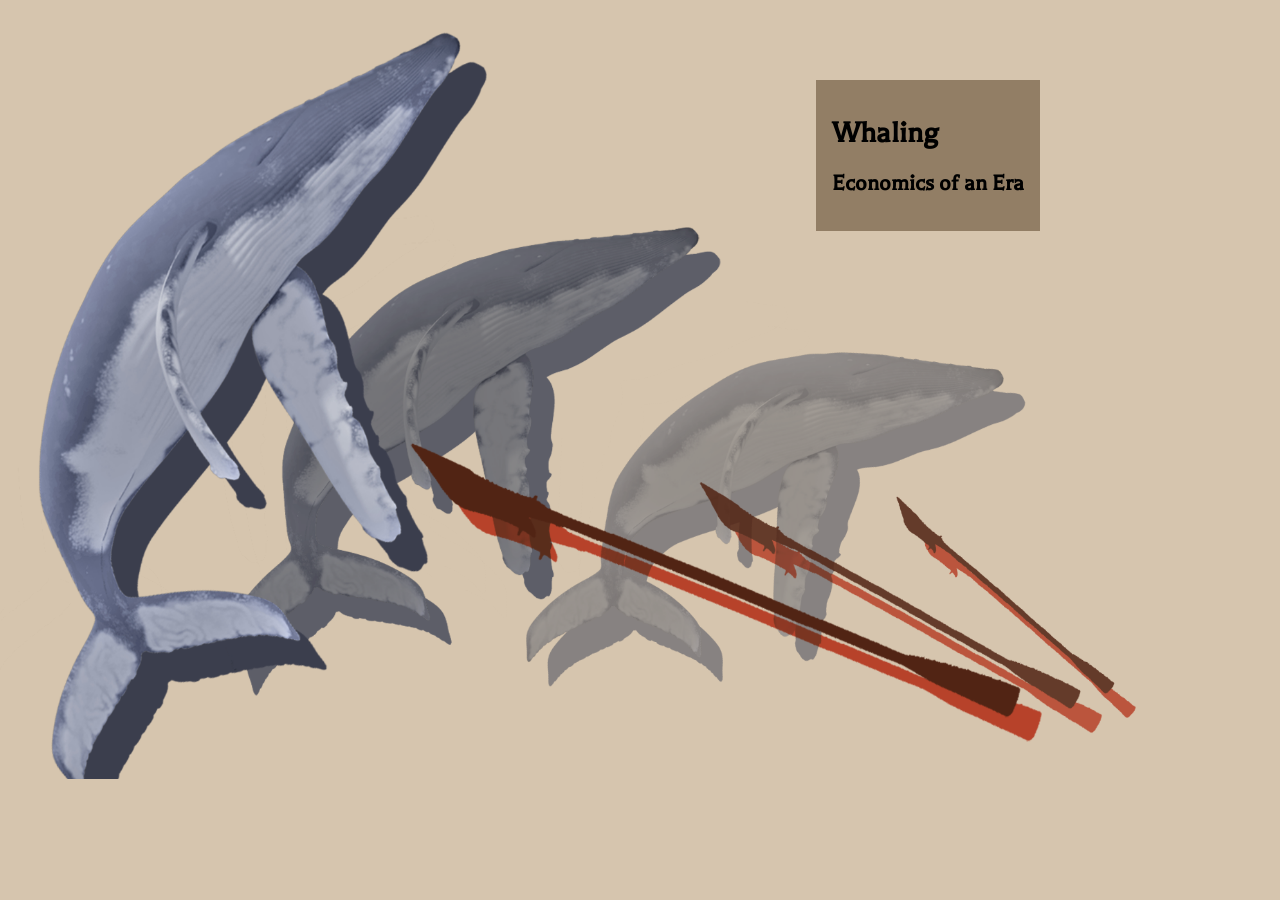
<file: index.html>
<!DOCTYPE html>
<html lang="en">
  <head>
    <title></title>
    <meta charset="UTF-8" />
    <meta name="viewport" content="width=device-width, initial-scale=1" />
    <link rel="preconnect" href="https://fonts.googleapis.com" />
    <link rel="preconnect" href="https://fonts.gstatic.com" crossorigin />
    <link
      href="https://fonts.googleapis.com/css2?family=Balthazar&display=swap"
      rel="stylesheet"
    />
    <link href="final.css" rel="stylesheet" />
  </head>
  <body>
    <div id="mainbg">
      <div class="container">
        <img id="homeImg" src="img/home.png" />
        <div id="homeText" class="grow" onmouseover="showHomeButton()">
          <h1>Whaling</h1>
          <h2>Economics of an Era</h2>
          <a href="pg2.html" id="homePageTurn">
            <img class="shrink" src="img/icon.png">
          </a>
        </div>
      </div>
    </div>
    <script src="final.js"></script>
  </body>
</html>
</file>
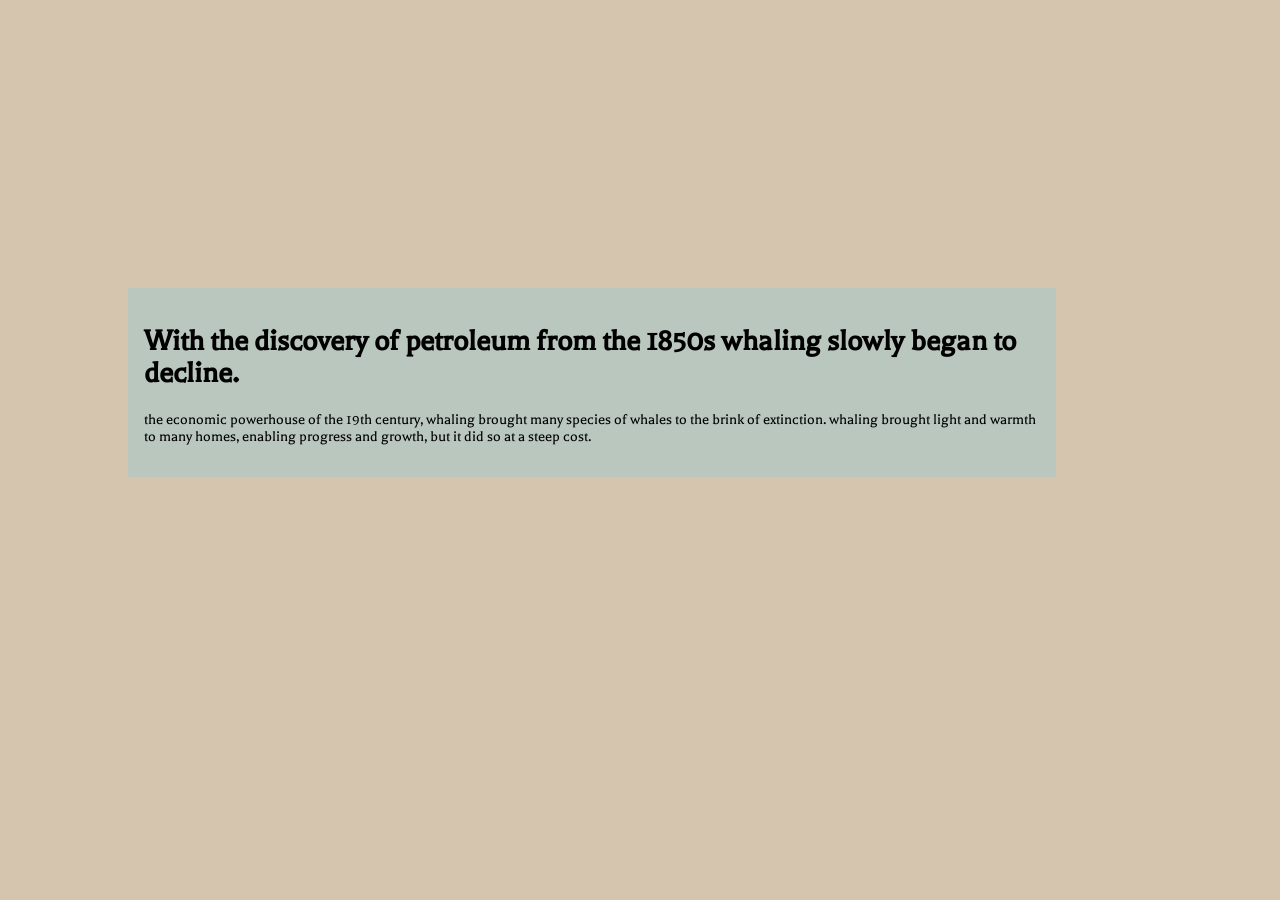
<file: conclusion.html>
<!DOCTYPE html>
<html lang="en">
  <head>
    <title></title>
    <meta charset="UTF-8" />
    <meta name="viewport" content="width=device-width, initial-scale=1" />
    <link href="final.css" rel="stylesheet" />
  </head>
  <body>
    <div id="mainbg">
        <div id="conclusionText" class="grow" onmouseover="showConButton()">
          <h1>
            With the discovery of petroleum from the 1850s whaling slowly began
            to decline.
          </h1>
          <p>
            the economic powerhouse of the 19th century, whaling brought many
            species of whales to the brink of extinction. whaling brought light
            and warmth to many homes, enabling progress and growth, but it did
            so at a steep cost.
          </p>
          <a href="index.html" id="conBttn">
            <img class="shrink" src="img/icon.png">
          </a>
        </div>
    </div>
    <script src="final.js"></script>
  </body>
</html>
</file>
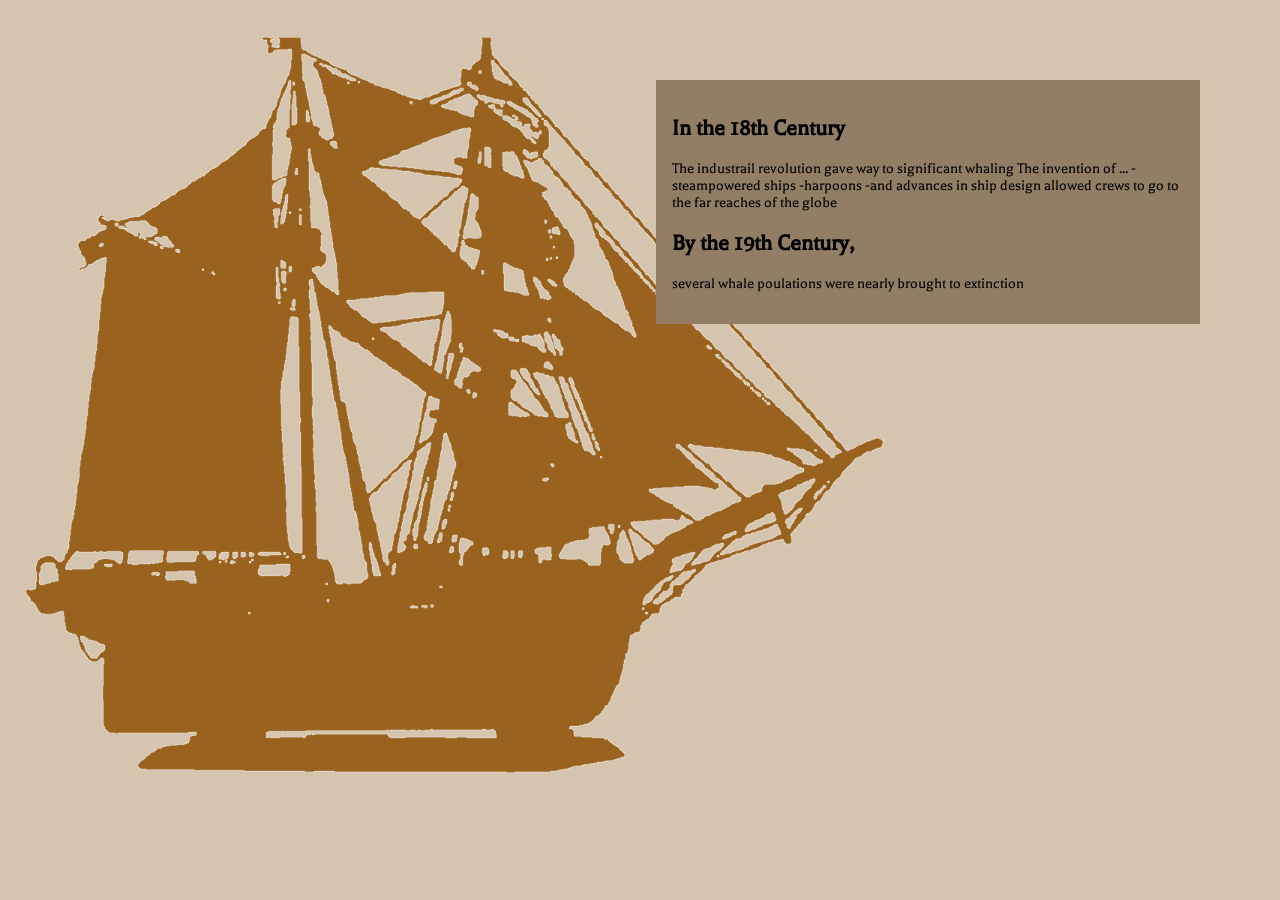
<file: pg2.html>
<!DOCTYPE html>
<html lang="en">
  <head>
    <title></title>
    <meta charset="UTF-8" />
    <meta name="viewport" content="width=device-width, initial-scale=1" />
            <link rel="preconnect" href="https://fonts.googleapis.com">
<link rel="preconnect" href="https://fonts.gstatic.com" crossorigin>
<link href="https://fonts.googleapis.com/css2?family=Balthazar&display=swap" rel="stylesheet">
    <link href="final.css" rel="stylesheet" />
  </head>
  <body>
    <div id="mainbg">
      <div class="container">
        <img id="pg2Img" src="img/ship.png" />
        <div id="pg2Text" class="grow" onmouseover="showPg2Button()">
          <h2>In the 18th Century</h2>
          <p>
            The industrail revolution gave way to significant whaling The
            invention of ... -steampowered ships -harpoons -and advances in ship
            design allowed crews to go to the far reaches of the globe
          </p>
          <h2>By the 19th Century,</h2>
          <p>several whale poulations were nearly brought to extinction </p>
          <a href="pg3.html" id="Page2Turn">
            <img class="shrink" src="img/icon.png">
          </a>
        </div>
      </div>
    </div>
    <script src="final.js"></script>
  </body>
</html>
</file>
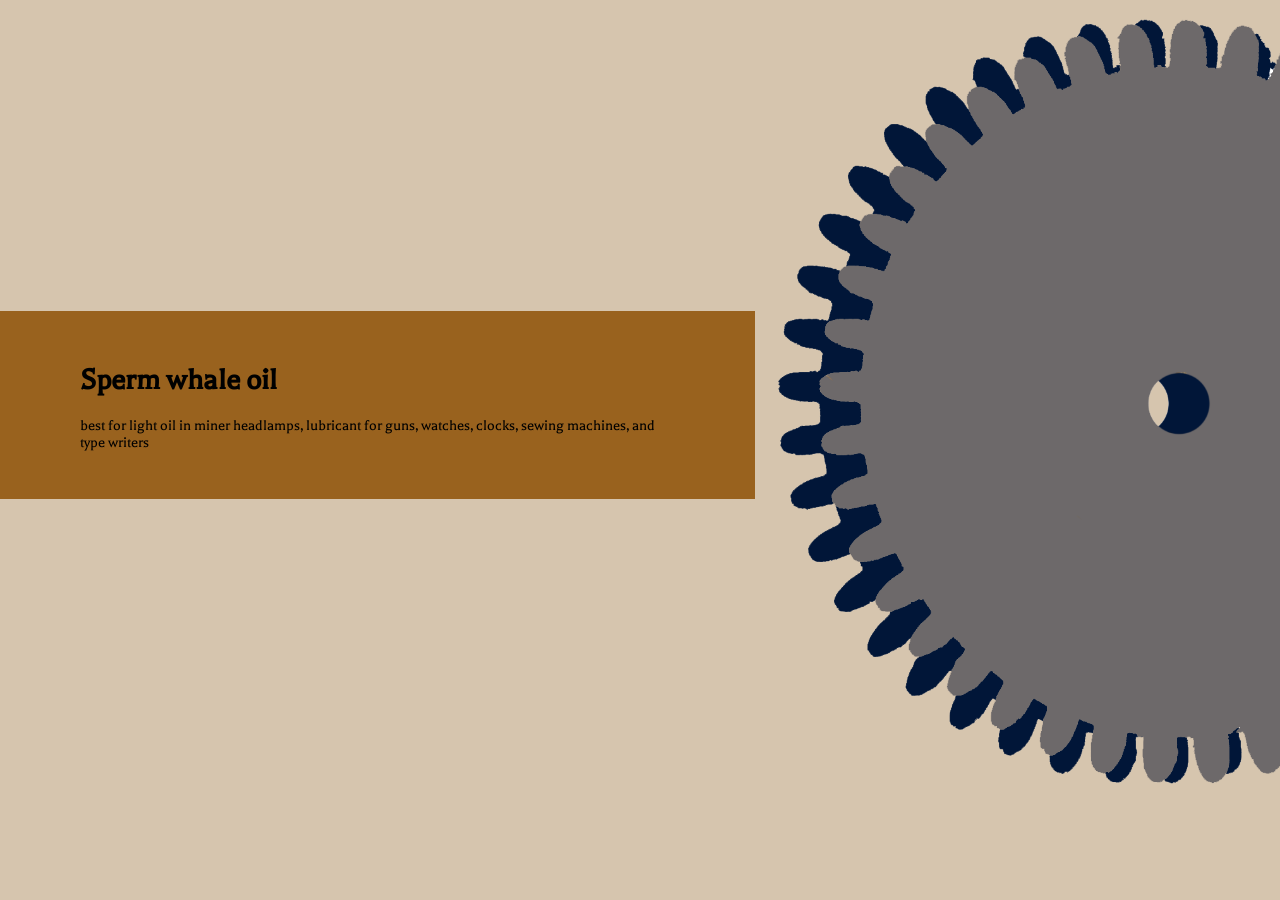
<file: pg3.html>
<!DOCTYPE html>
<html lang="en">
  <head>
    <title></title>
    <meta charset="UTF-8" />
    <meta name="viewport" content="width=device-width, initial-scale=1" />
            <link rel="preconnect" href="https://fonts.googleapis.com">
<link rel="preconnect" href="https://fonts.gstatic.com" crossorigin>
<link href="https://fonts.googleapis.com/css2?family=Balthazar&display=swap" rel="stylesheet">
    <link href="final.css" rel="stylesheet" />
  </head>
  <body>
    <div id="mainbg">
      <div class="container2">
        <div id="pg3Text" class="grow" onmouseover="showPg3Button()">
          <h1>Sperm whale oil</h1>
          <p>
            best for light oil in miner headlamps, lubricant for guns, watches,
            clocks, sewing machines, and type writers
          </p>
          <a href="pg4.html" id="Page3Turn">
            <img class="shrink" src="img/icon.png">
          </a>
        </div>
        <img id="pg3Img" src="img/gear.png" />
      </div>
    </div>
    <script src="final.js"></script>
  </body>
</html>
</file>
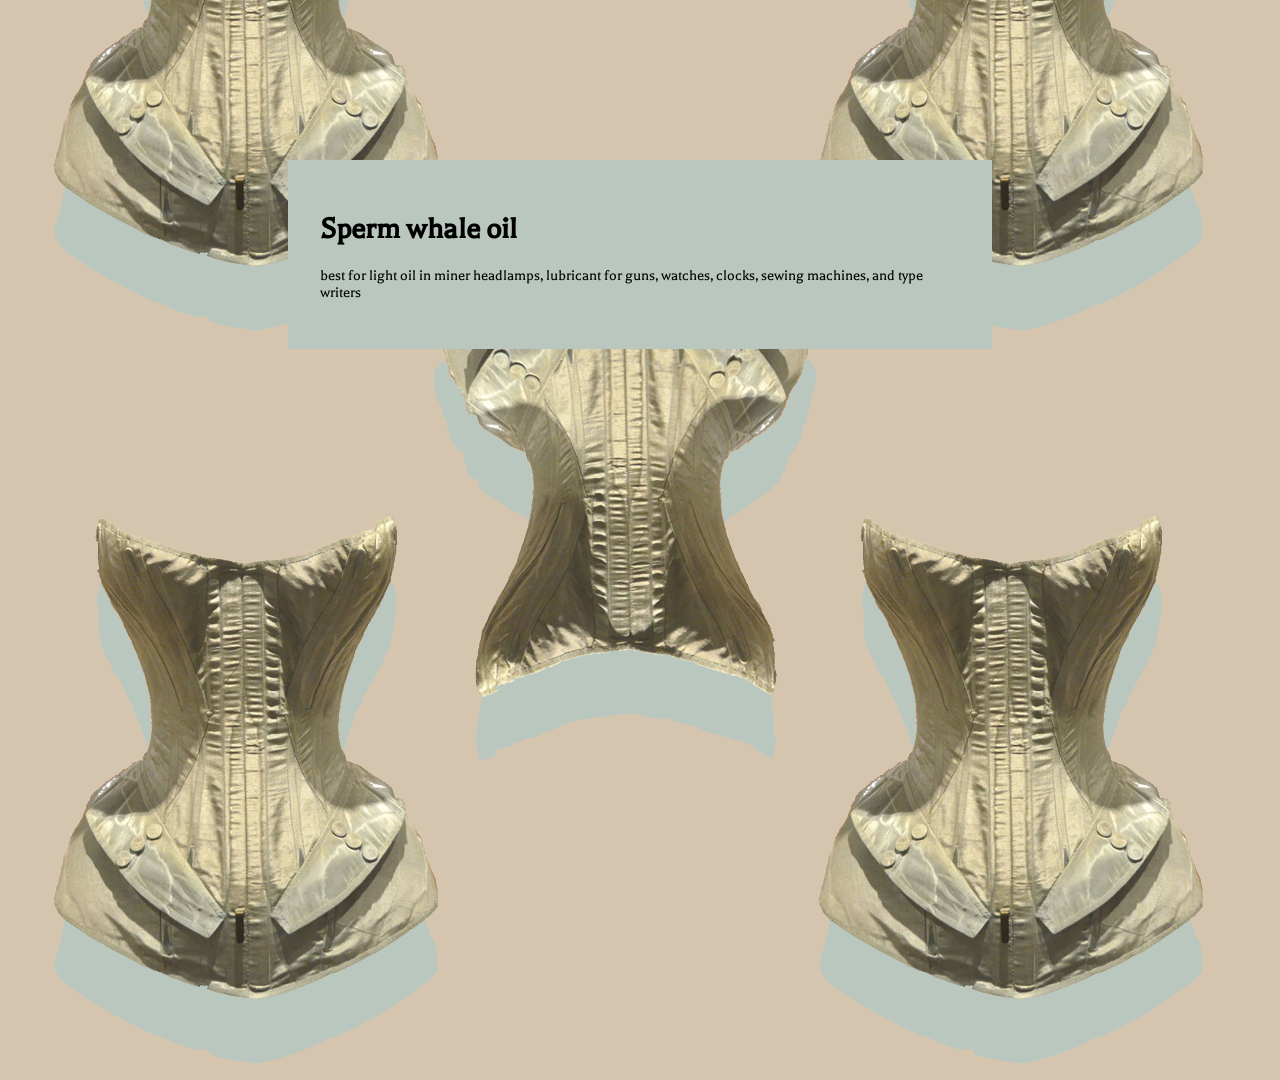
<file: pg4.html>
<!DOCTYPE html>
<html lang="en">
  <head>
    <title></title>
    <meta charset="UTF-8" />
    <meta name="viewport" content="width=device-width, initial-scale=1" />
            <link rel="preconnect" href="https://fonts.googleapis.com">
<link rel="preconnect" href="https://fonts.gstatic.com" crossorigin>
<link href="https://fonts.googleapis.com/css2?family=Balthazar&display=swap" rel="stylesheet">
    <link href="final.css" rel="stylesheet" />
  </head>
  <body>
    <div id="mainbg">
      <div class="containerpg4">
        <img id="pg4Img" src="img/corset.png" />
        <div id="pg4Text" class="grow" onmouseover="showPg4Button()">
          <h1>Sperm whale oil</h1>
          <p>
            best for light oil in miner headlamps, lubricant for guns, watches,
            clocks, sewing machines, and type writers
          </p>
           <a href="pg5.html" id="Page4Turn">
             <img class="shrink" src="img/icon.png">
           </a>
        </div>
      </div>
    </div>
    <script src="final.js"></script>
  </body>
</html>
</file>
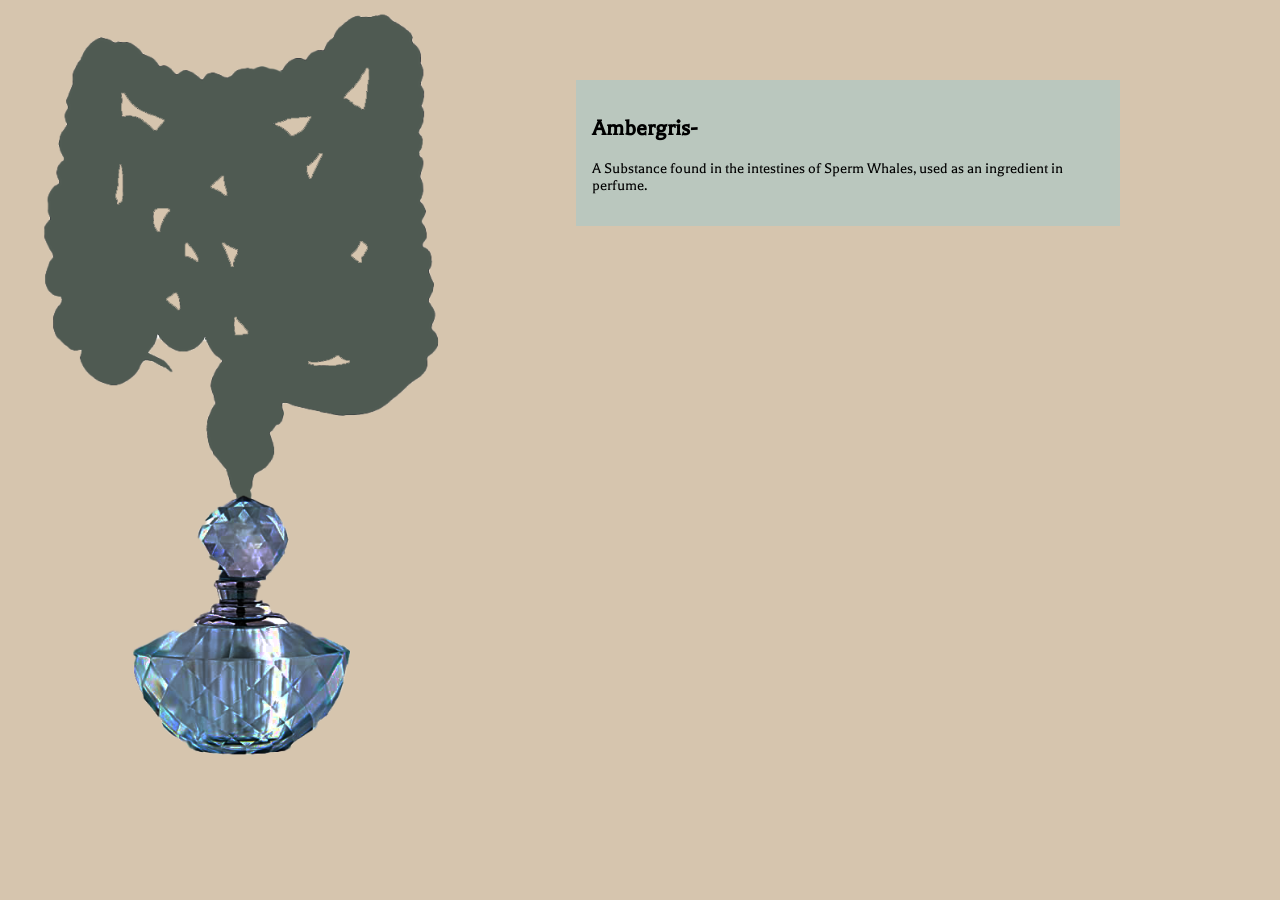
<file: pg5.html>
<!DOCTYPE html>
<html lang="en">
  <head>
    <title></title>
    <meta charset="UTF-8" />
    <meta name="viewport" content="width=device-width, initial-scale=1" />
            <link rel="preconnect" href="https://fonts.googleapis.com">
<link rel="preconnect" href="https://fonts.gstatic.com" crossorigin>
<link href="https://fonts.googleapis.com/css2?family=Balthazar&display=swap" rel="stylesheet">
    <link href="final.css" rel="stylesheet" />
  </head>
  <body>
    <div id="mainbg">
      <div class="container">
        <img id="pg5Img" src="img/perfume.png" />
        <div id="pg5Text" class="grow" onmouseover="showPg5Button()">
          <h2>Ambergris-</h2>
          <p>
            A Substance found in the intestines of Sperm Whales, used as an
            ingredient in perfume.
          </p>
          <a href="pg6.html" id="Page5Turn">
            <img class="shrink" src="img/icon.png">
          </a>
        </div>
      </div>
    </div>
    <script src="final.js"></script>
  </body>
</html>
</file>
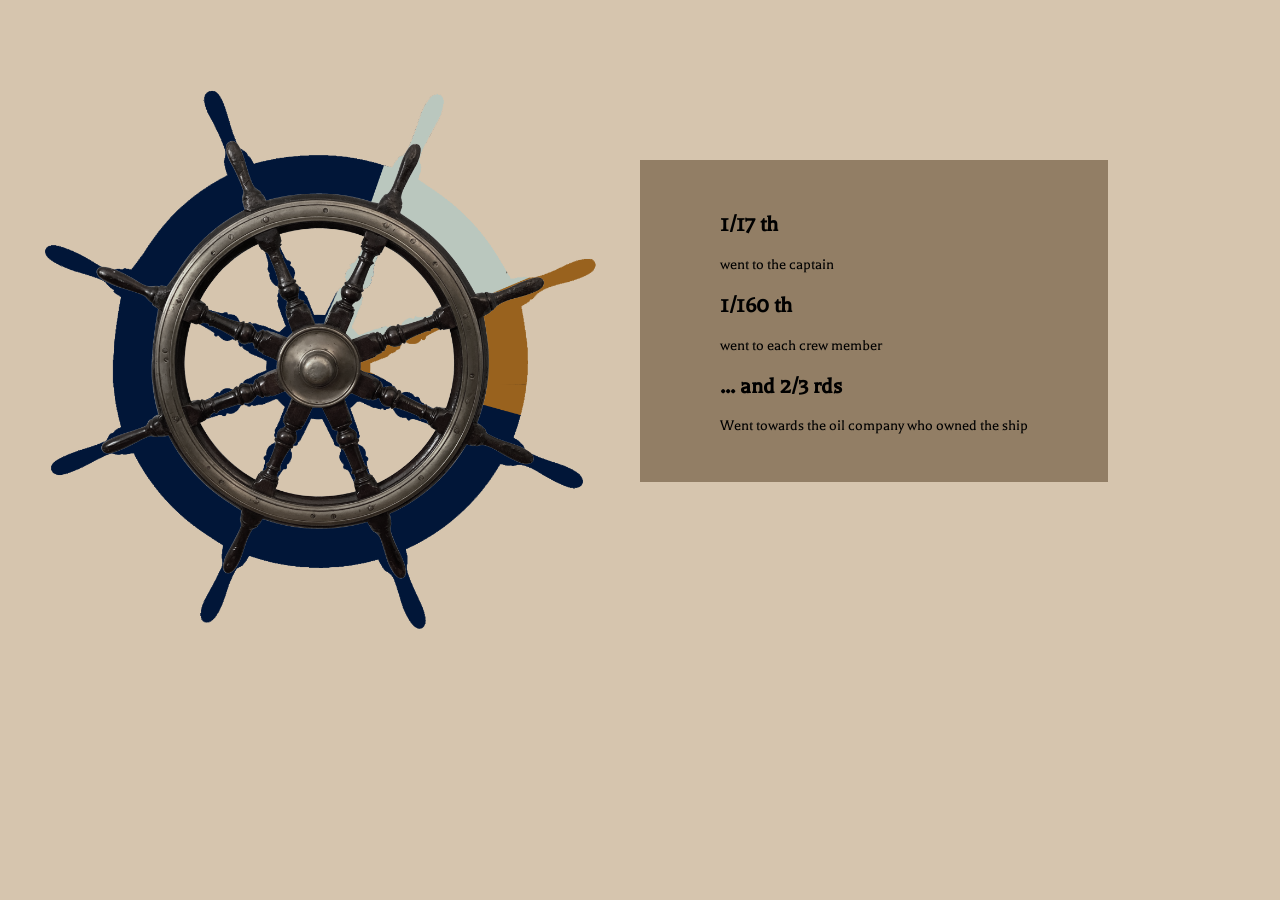
<file: pg6.html>
<!DOCTYPE html>
<html lang="en">
  <head>
    <title></title>
    <meta charset="UTF-8" />
    <meta name="viewport" content="width=device-width, initial-scale=1" />
    <link rel="preconnect" href="https://fonts.googleapis.com" />
    <link rel="preconnect" href="https://fonts.gstatic.com" crossorigin />
    <link
      href="https://fonts.googleapis.com/css2?family=Balthazar&display=swap"
      rel="stylesheet"
    />
    <link href="final.css" rel="stylesheet" />
  </head>
  <body>
    <div id="mainbg">
      <div class="container" id="pg6Container">
        <img id="pg6Img" class="pageImage" src="img/wages.png" />
        <div class="pg6Text grow" onmouseover="showPg6Button()">
          <h2>1/17 th</h2>
          <p>went to the captain</p>
          <h2>1/160 th</h2>
          <p>went to each crew member</p>
          <h2>... and 2/3 rds</h2>
          <p>Went towards the oil company who owned the ship</p>
          <a href="pg7.html" id="Page6Turn">
            <img class="shrink" src="img/icon.png">
          </a>
        </div>
      </div>
    </div>
    <script src="final.js"></script>
  </body>
</html>
</file>
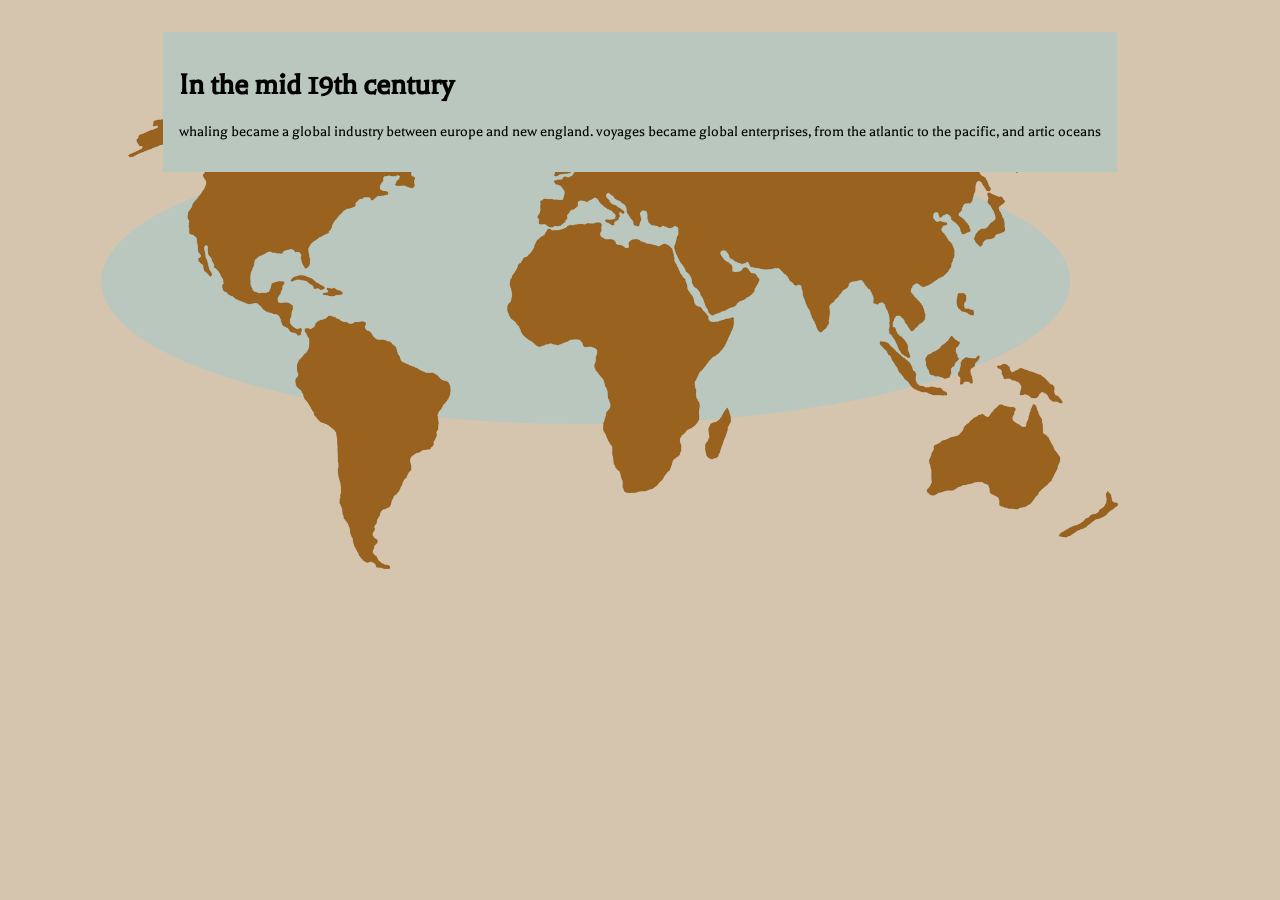
<file: pg7.html>
<!DOCTYPE html>
<html lang="en">
  <head>
    <title></title>
    <meta charset="UTF-8" />
    <meta name="viewport" content="width=device-width, initial-scale=1" />
            <link rel="preconnect" href="https://fonts.googleapis.com">
<link rel="preconnect" href="https://fonts.gstatic.com" crossorigin>
<link href="https://fonts.googleapis.com/css2?family=Balthazar&display=swap" rel="stylesheet">
    <link href="final.css" rel="stylesheet" />
  </head>
  <body>
    <div id="mainbg">
      <div class="containerpg4">
        <img id="pg7Img" class="pageImage" src="img/mapworld.png" />
        <div id="pg7Text" class="grow" onmouseover="showPg7Button()">
          <h1>In the mid 19th century</h1>
          <p>
            whaling became a global industry between europe and new england.
            voyages became global enterprises, from the atlantic to the pacific,
            and artic oceans
          </p>
          <a href="pg8.html" id="Page7Turn">
            <img class="shrink" src="img/icon.png">
          </a>
        </div>
      </div>
    </div>
    <script src="final.js"></script>
  </body>
</html>
</file>
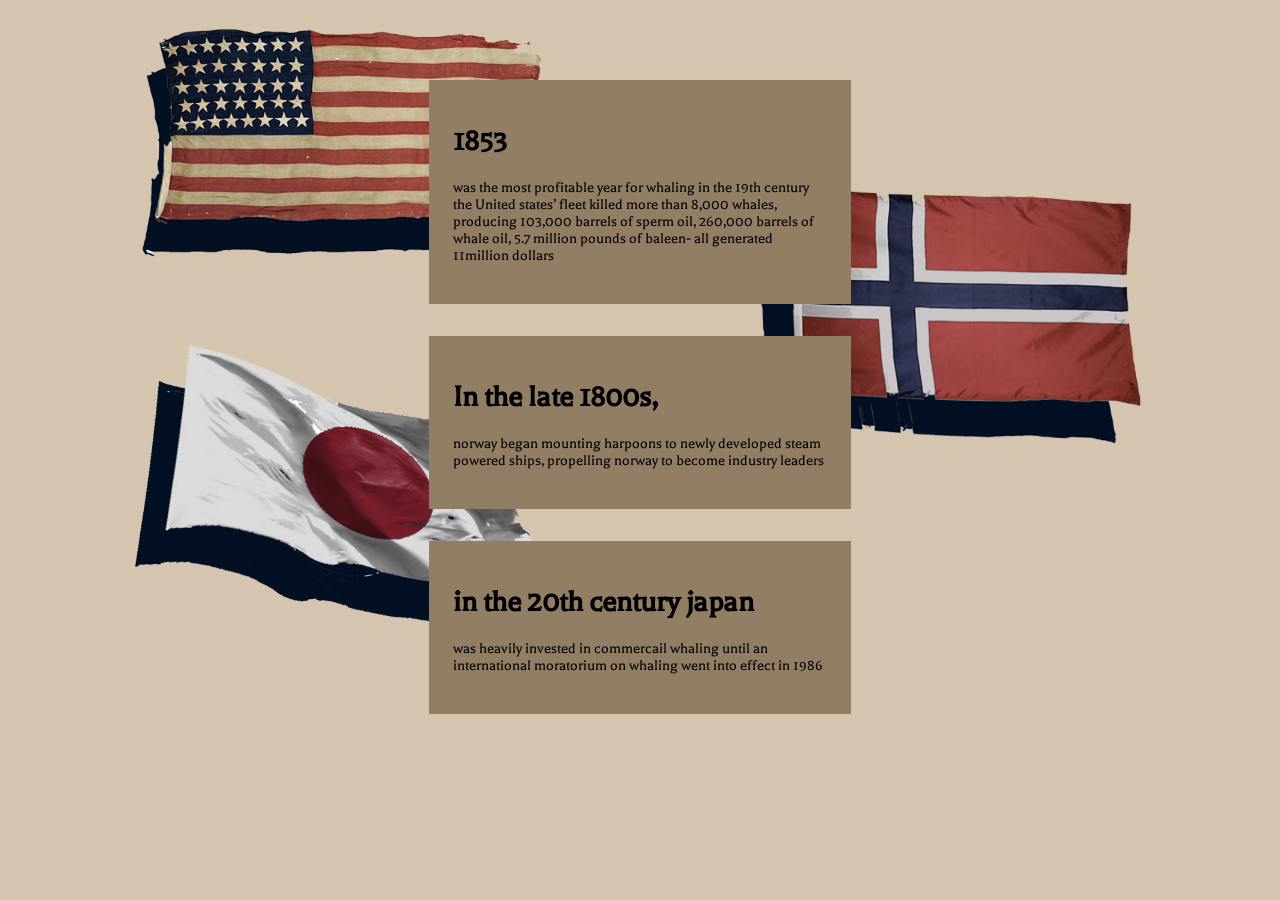
<file: pg8.html>
<!DOCTYPE html>
<html lang="en">
  <head>
    <title></title>
    <meta charset="UTF-8" />
    <meta name="viewport" content="width=device-width, initial-scale=1" />
            <link rel="preconnect" href="https://fonts.googleapis.com">
<link rel="preconnect" href="https://fonts.gstatic.com" crossorigin>
<link href="https://fonts.googleapis.com/css2?family=Balthazar&display=swap" rel="stylesheet">
    <link href="final.css" rel="stylesheet" />
  </head>
  <body>
    <div id="mainbg">
      <div class="containerpg4">
        <img id="pg8Img" class="pageImage" src="img/flags.png" />
        <div class="pg8TextGroup">
          <div class="pg8Text grow">
            <h1>1853</h1>
            <p>
              was the most profitable year for whaling in the 19th century the
              United states’ fleet killed more than 8,000 whales, producing
              103,000 barrels of sperm oil, 260,000 barrels of whale oil, 5.7
              million pounds of baleen- all generated 11million dollars
            </p>
          </div>
          <div class="pg8Text grow">
            <h1>In the late 1800s,</h1>
            <p>
              norway began mounting harpoons to newly developed steam powered
              ships, propelling norway to become industry leaders
            </p>
          </div>
          <div class="pg8Text grow"  onmouseover="showPg8Button()">
            <h1>in the 20th century japan</h1>
            <p>
              was heavily invested in commercail whaling until an international
              moratorium on whaling went into effect in 1986
            </p>
            <a href="conclusion.html" id="Page8Turn">
              <img class="shrink" src="img/icon.png">
            </a>
          </div>
        </div>
      </div>
    </div>
    <script src="final.js"></script>
  </body>
</html>
</file>
<file: final.css>
@import url('https://fonts.googleapis.com/css2?family=Balthazar&display=swap');
:root {
    --mainbg: #d6c5ae;
    --bgdark: #927e65;
    --brown: #403930;
    --green: #bac7be;
    --navy: #011638;
    --dkgold: #99621e;
}

body {
    background-color: var(--mainbg);
    margin: 0;
    padding: 0;
}

h1, h2, h3 {
    font-family: 'Balthazar', serif;
    font-weight: bolder;
}

p {
    font-family: 'Balthazar', serif;
}

.blueText {
    color: var(--navy);
}

.goldText {
    color: var(--dkgold)
}

.brownText {
    color: var(--brown);
}

.grow {
    transition: all .5s ease-in-out;
}

.grow:hover {
    transform: scale(1.2);
}

.shrink {
    transition: all .7s ease-in-out;
}

.shrink:hover {
    transform: scale(.8);
}

.hide {
    display: none;
}

#mainbg {
    width: 100%;
    height: 100vh;
    margin: 0;
    padding: 0;
    background-color: var(--mainbg);
    position: relative;
}

/* Home */

.container {
    display: flex;
}

#homeImg {
    width: 90vw;
    height: auto;
    top: 2rem;
    position: absolute;
}

#homeText {
    background-color: var(--bgdark);
    position: absolute;
    right: 15rem;
    top: 5rem;
    padding: 1rem;
}

#homePageTurn {
    display: none;
}

/* page 2 */

#pg2Text {
    background-color: var(--bgdark);
    position: absolute;
    width: 40vw;
    right: 5rem;
    padding: 1rem;
    top: 5rem;
}

#pg2Img {
    width: auto;
    height: 90vh;
}

#Page2Turn {
    display: none;
}

/* page 3 */

.container2 {
    display: flex;
    justify-content: flex-end;
    align-items: center;
}

#pg3Text {
    background-color: var(--dkgold);
    padding: 2rem 5rem;
}

#pg3Img {
    height: 90vh;
    width: auto;
}

#Page3Turn {
    display: none;
}

/* page 4 */

.containerpg4 {
    display: flex;
    justify-content: space-around;
}

#pg4Img {
    position: absolute;
}

#pg4Text {
    top: 10rem;
    margin: 0 auto;
    padding: 2rem;
    position: relative;
    width: 50%;
    background-color: var(--green);
}

#Page4Turn {
    display: none;
}

/* page 5 */

#pg5Text {
    background-color: var(--green);
    position: absolute;
    width: 40vw;
    right: 10rem;
    padding: 1rem;
    top: 5rem;
}

#pg5Img {
    width: auto;
    height: 90vh;
}

#Page5Turn {
    display: none;
}

/* page 6 */

#pg6Img {
    width: 50vw;
    height: auto;
    margin-top: 5rem;
}

.pg6Text {
    width: fit-content;
    height: fit-content;
    padding: 2rem 5rem;
    margin-top: 10rem;
    background-color: var(--bgdark);
}

#Page6Turn {
    display: none;
}

/* page 7 */

.containerpg4 {
    display: flex;
    justify-content: space-around;
}

#pg7Img {
    position: absolute;
    width: 90vw;
}

#pg7Text {
    top: 2rem;
    margin: 0 auto;
    padding: 1rem;
    position: relative;
    width: fit-content;
    background-color: var(--green);
}

#Page7Turn {
    display: none;
}

/* page 8 */

.pg8TextGroup {
    display: block;
    margin: 1rem;
}

.pg8Text {
    top: 2rem;
    margin: 2rem auto;
    padding: 1.5rem;
    position: relative;
    width: 30%;
    background-color: var(--bgdark);
}

#pg8Img {
    position: absolute;
    width: 90vw;
}

#Page8Turn {
    display: none;
}

/* conclusion */

#conclusionText {
    padding: 1rem;
    margin: 10%;
    width: 70%;
    top: 10rem;
    position: absolute;
    background-color: var(--green);
}

#conBttn {
    display: none;
}

/* Media Queries */

/* phone view  */

@media screen and (max-width: 750px) {
    #mainbg {
        width: 100%;
        height: 100%;
    }
    #homeImg {
        margin-top: 25rem;
    }
    #pg2Img {
        width: 100%;
        height: auto;
        margin-top: 15rem;
    }
    #pg4Img {
        width: 100%;
        margin-top: 20rem;
        overflow: hidden;
    }
    .container2 {
        display: flex;
        flex-wrap: wrap;
        flex-direction: row;
        align-items: flex-end;
        justify-content: flex-end;
        align-items: center;
    }
    #pg5Text {
        right: 2rem;
    }
    #pg6Text {
        margin-top: 1rem;
        padding: 1rem;
    }
    #pg6Img {
        width: 70%;
        height: auto;
    }
    #pg6Container {
        flex-direction: column;
    }
    #pg7Img {
        margin-top: 20rem;
    }
    #pg7Text {
        width: 70%;
    }
    .pg8Text {
        width: 70%;
        padding: .5rem;
        margin-top: 0;
    }
    #pg8Img {
        margin-top: 40rem;
    }
}
</file>
